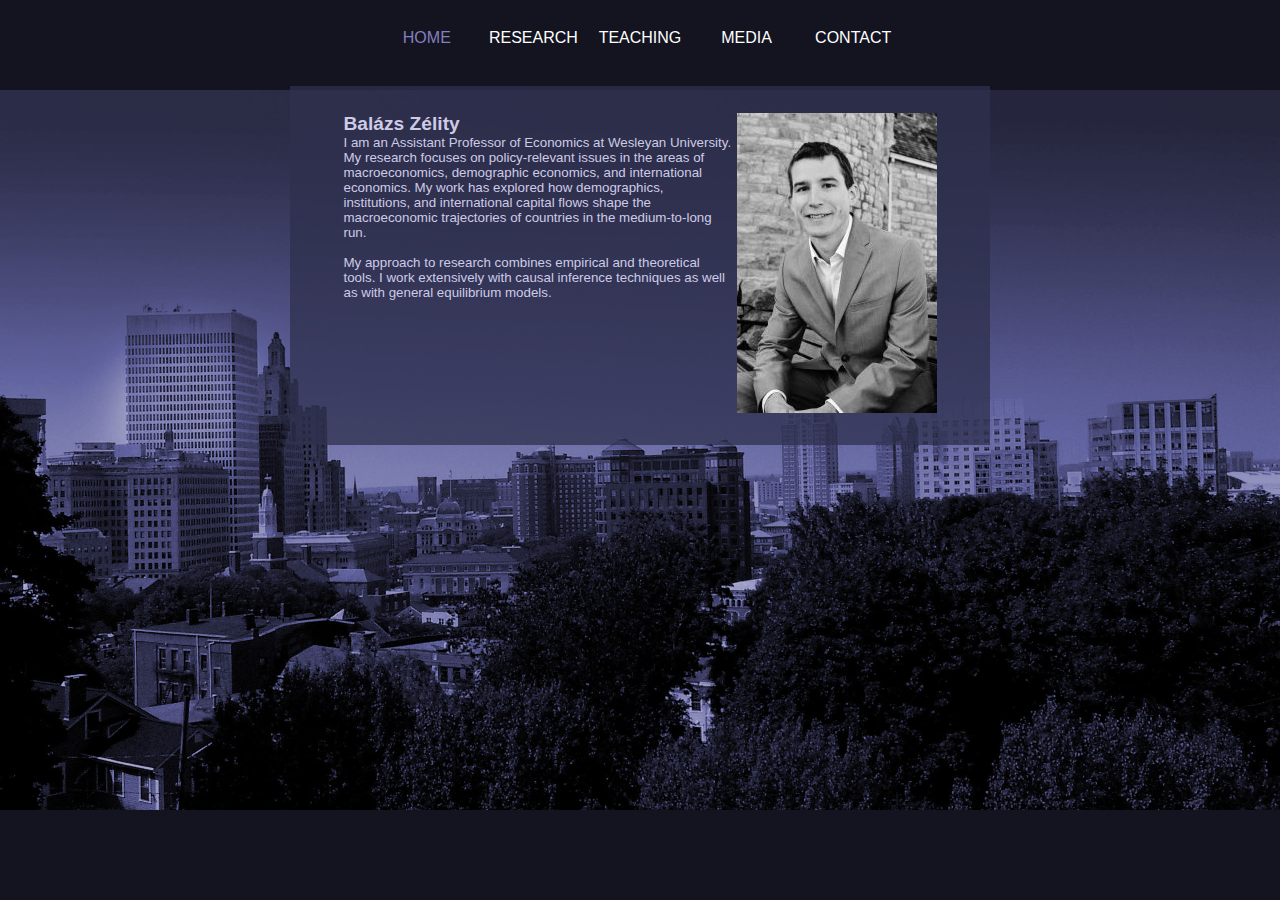
<file: index.html>
<!DOCTYPE html>
<html>
<head>
<title>Balázs Zélity - Assistant Professor of Economics at Wesleyan University</title>
<link rel="stylesheet" media="screen and (orientation: landscape)" href="style.css">
<link rel="stylesheet" media="screen and (orientation: portrait)" href="style_mob.css">
<meta id="meta" name="viewport" content="width=device-width; initial-scale=1.0">
<meta http-equiv="Content-Type" content="text/html; charset=UTF-8">
<meta name="robots" content="noarchive">
</head>
<body>

<br>
<!-------------------- DESKTOP HEADER -------------------->
<div class="front_full">
<table class="menu" align="center">
<tr>
  <td width=20% align="center"><a class="active" href="#">HOME</a></td>
  <td width=20% align="center"><a href="research">RESEARCH</a></td>
  <td width=20% align="center"><a href="teaching">TEACHING</a></td>
  <td width=20% align="center"><a href="media">MEDIA</a></td>
  <td width=20% align="center"><a href="contact">CONTACT</a></td>
</tr>
</table>
</div>

<!-------------------- MOBILE HEADER -------------------->
<div class="front_mobi">
<table class="menu" align="center">
<tr>
  <td width=33% align="center"><a class="active" href="#">HOME</a></td>
  <td width=33% align="center"><a href="research">RESEARCH</a></td>
  <td width=33% align="center"><a href="teaching">TEACHING</a></td>
</tr></table>
<table class="menu" align="center">
<tr>
  <td width=20%></td>
  <td width=30% align="center"><a href="media">MEDIA</a></td>
  <td width=30% align="center"><a href="contact">CONTACT</a></td>
  <td width=20%></td>
</tr>
</table>
</div>

<br><br>

<table class="header" align="center">
<tr class="header_vpad"></tr>
<!-------------------- DESKTOP BODY -------------------->
<tr class="front_full">
  <td class="hpad"></td>
  <td width=57% valign="top">
  <h1>Balázs Zélity</h1>
  
  <div class="content">I am an Assistant Professor of Economics at Wesleyan University. My research focuses on policy-relevant issues in the areas of macroeconomics, demographic economics, and international economics. My work has explored how demographics, institutions, and international capital flows shape the macroeconomic trajectories of countries in the medium-to-long run.<br><br>

My approach to research combines empirical and theoretical tools. I work extensively with causal inference techniques as well as with general equilibrium models.</div></td>
  <td width=28.6% valign="top"><img src="pics/profile_bw.jpg"></td>
  <td class="hpad"></td>
</tr>

<!-------------------- MOBILE BODY -------------------->
<tr class="front_mobi">
  <td class="hpad"></td>
  <td>
  <center><h1>Balázs Zélity</h1><br>
  
  <img src="pics/profile_bw.jpg"></center>
  
  <div class="content">I am an Assistant Professor of Economics at Wesleyan University. My research focuses on policy-relevant issues in the areas of economic growth and macroeconomics. My work has explored how demographics, institutions, and international capital flows shape the macroeconomic trajectories of countries in the medium-to-long run.<br><br>

My approach to research combines empirical and theoretical tools. I work extensively with causal inference techniques as well as with general equilibrium models.</div></td>
  <td class="hpad"></td>
</tr>

<!-------------------- COMMON FOOTER -------------------->
<tr class="header_vpad"></tr>
</table>

</body>
</html>
</file>
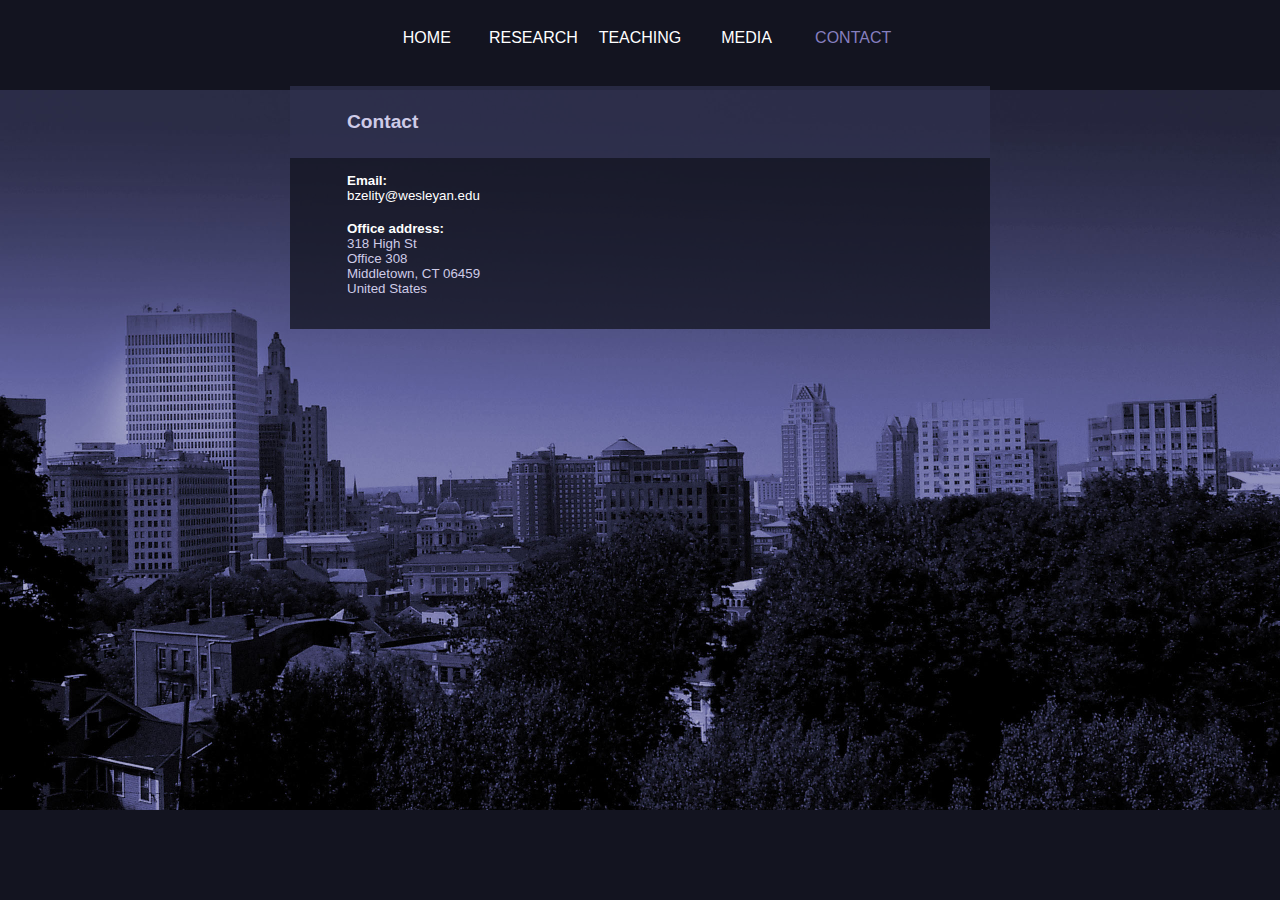
<file: contact/index.html>
<!DOCTYPE html>
<html>
<head>
<title>Balazs Zelity - Assistant Professor of Economics at Wesleyan University</title>
<link rel="stylesheet" media="screen and (orientation: landscape)" href="../style.css">
<link rel="stylesheet" media="screen and (orientation: portrait)" href="../style_mob.css">
<script src="../toggle.js"></script>
<meta name="robots" content="noarchive">
<meta id="meta" name="viewport" content="width=device-width; initial-scale=1.0">
</head>
<body>

<br>
<!-------------------- DESKTOP HEADER -------------------->
<div class="front_full">
<table class="menu" align="center">
<tr>
  <td width=20% align="center"><a href="../">HOME</a></td>
  <td width=20% align="center"><a href="../research">RESEARCH</a></td>
  <td width=20% align="center"><a href="../teaching">TEACHING</a></td>
  <td width=20% align="center"><a href="../media">MEDIA</a></td>
  <td width=20% align="center"><a class="active" href="../contact">CONTACT</a></td>
</tr>
</table>
</div>

<!-------------------- MOBILE HEADER -------------------->
<div class="front_mobi">
<table class="menu" align="center">
<tr>
  <td width=33% align="center"><a href="../">HOME</a></td>
  <td width=33% align="center"><a href="../research">RESEARCH</a></td>
  <td width=33% align="center"><a href="../teaching">TEACHING</a></td>
</tr></table>
<table class="menu" align="center">
<tr>
  <td width=20%></td>
  <td width=30% align="center"><a href="../media">MEDIA</a></td>
  <td width=30% align="center"><a class="active" href="../contact">CONTACT</a></td>
  <td width=20%></td>
</tr>
</table>
</div>

<br><br>

<table class="header" align="center">
<tr class="header_vpad"></tr>
<tr>
  <td class="hpad"></td>
  <td valign="top">
  <h1>Contact</h1></td>
  <td class="hpad"></td>
</tr>
<tr class="header_vpad"></tr>
</table>

<table class="content" align="center">
<tr class="content_vpad"></tr>
<tr>
  <td class="hpad"></td>
  <td>
  
  <h3>Email:</h3>
  <div class="content"><a class="text" href="mailto:bzelity@wesleyan.edu">bzelity@wesleyan.edu</a></div><br>
  
  <h3>Office address:</h3>
  <div class="content">318 High St</div>
  <div class="content">Office 308</div>
  <div class="content">Middletown, CT 06459</div>
  <div class="content">United States</div><br>
  

  <td class="hpad"></td>
</tr>
<tr class="content_vpad"></tr>
</table>

</body>
</html>
</file>
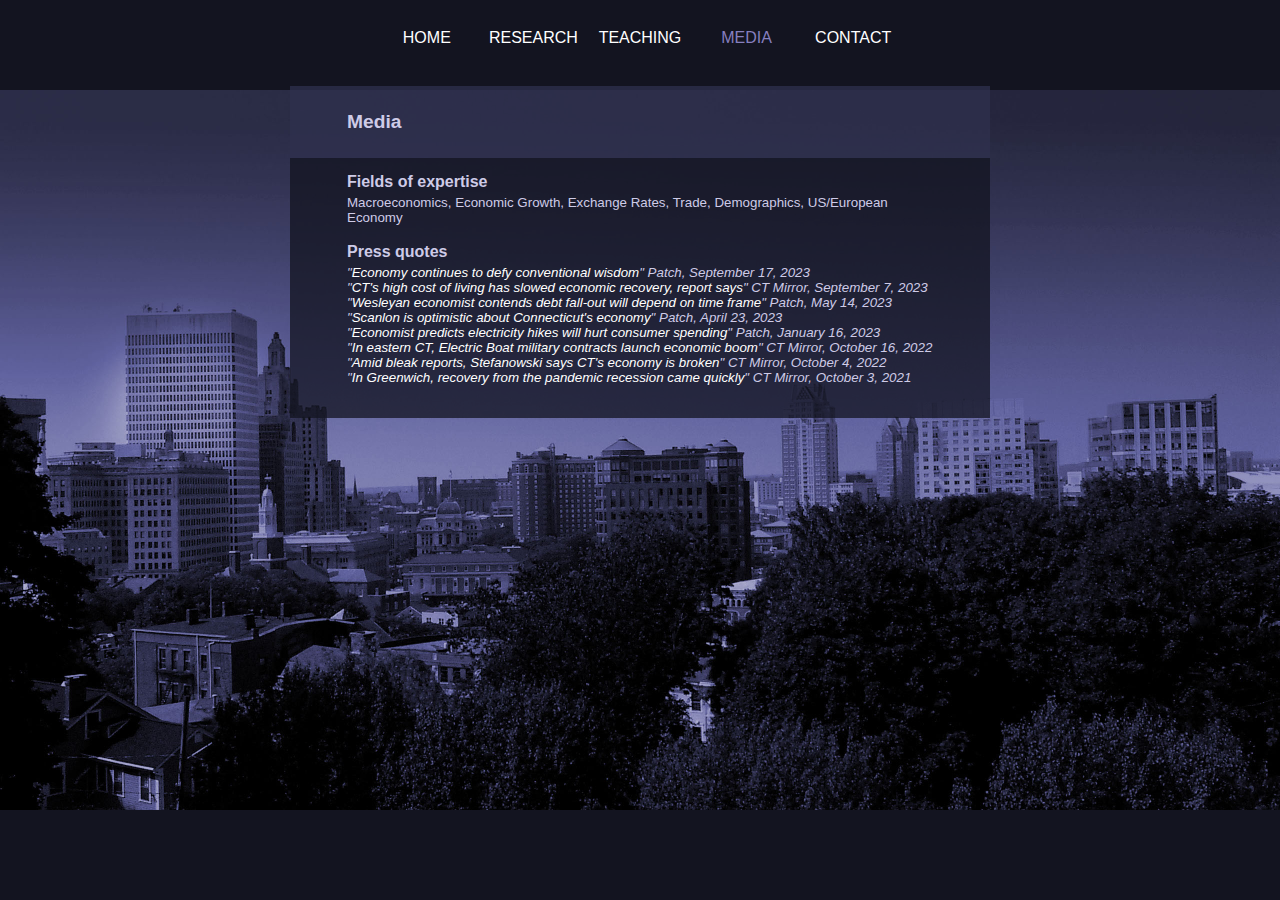
<file: media/index.html>
<!DOCTYPE html>
<html>
<head>
<title>Balazs Zelity - Assistant Professor of Economics at Wesleyan University</title>
<link rel="stylesheet" media="screen and (orientation: landscape)" href="../style.css">
<link rel="stylesheet" media="screen and (orientation: portrait)" href="../style_mob.css">
<script src="../toggle.js"></script>
<meta name="robots" content="noarchive">
<meta id="meta" name="viewport" content="width=device-width; initial-scale=1.0">
</head>
<body>

<br>
<!-------------------- DESKTOP HEADER -------------------->
<div class="front_full">
<table class="menu" align="center">
<tr>
  <td width=20% align="center"><a href="../">HOME</a></td>
  <td width=20% align="center"><a href="../research">RESEARCH</a></td>
  <td width=20% align="center"><a href="../teaching">TEACHING</a></td>
  <td width=20% align="center"><a class="active" href="../media">MEDIA</a></td>
  <td width=20% align="center"><a href="../contact">CONTACT</a></td>
</tr>
</table>
</div>

<!-------------------- MOBILE HEADER -------------------->
<div class="front_mobi">
<table class="menu" align="center">
<tr>
  <td width=33% align="center"><a href="../">HOME</a></td>
  <td width=33% align="center"><a href="../research">RESEARCH</a></td>
  <td width=33% align="center"><a href="../teaching">TEACHING</a></td>
</tr></table>
<table class="menu" align="center">
<tr>
  <td width=20%></td>
  <td width=30% align="center"><a class="active" href="../media">MEDIA</a></td>
  <td width=30% align="center"><a href="../contact">CONTACT</a></td>
  <td width=20%></td>
</tr>
</table>
</div>

<br><br>

<table class="header" align="center">
<tr class="header_vpad"></tr>
<tr>
  <td class="hpad"></td>
  <td valign="top">
  <h1>Media</h1></td>
  <td class="hpad"></td>
</tr>
<tr class="header_vpad"></tr>
</table>

<table class="content" align="center">
<tr class="content_vpad"></tr>
<tr>
  <td class="hpad"></td>
  <td>
  <h2>Fields of expertise</h2>
  <div class="content">Macroeconomics, Economic Growth, Exchange Rates, Trade, Demographics, US/European Economy</div><br>
  
  <h2>Press quotes</h2>
  <div class="date">"<a class="text" href="https://patch.com/connecticut/brookfield/economy-continues-defy-conventional-wisdom" target="_blank">Economy continues to defy conventional wisdom</a>" Patch, September 17, 2023<br>
  
  "<a class="text" href="https://ctmirror.org/2023/09/07/ct-cost-of-living-economic-recovery-job-growth/" target="_blank">CT's high cost of living has slowed economic recovery, report says</a>" CT Mirror, September 7, 2023<br>
  
  "<a class="text" href="https://patch.com/connecticut/brookfield/wesleyan-economist-contends-debt-fall-out-will-depend-time-frame" target="_blank">Wesleyan economist contends debt fall-out will depend on time frame</a>" Patch, May 14, 2023<br>
  
  "<a class="text" href="https://patch.com/connecticut/brookfield/scanlon-optimistic-connecticuts-economy" target="_blank">Scanlon is optimistic about Connecticut's economy</a>" Patch, April 23, 2023<br>
  
  "<a class="text" href="https://patch.com/connecticut/brookfield/economist-predicts-electricity-hikes-will-hurt-consumer-spending" target="_blank">Economist predicts electricity hikes will hurt consumer spending</a>" Patch, January 16, 2023<br>
  
  "<a class="text" href="https://ctmirror.org/2022/10/16/ct-electric-boat-submarine-groton-military-industrial-base-manufacturing/" target="_blank">In eastern CT, Electric Boat military contracts launch economic boom</a>" CT Mirror, October 16, 2022<br>
  
  "<a class="text" href="https://ctmirror.org/2022/10/04/bob-stefanowski-ct-economy-growth-governor-race/" target="_blank">Amid bleak reports, Stefanowski says CT's economy is broken</a>" CT Mirror, October 4, 2022<br>
  
"<a class="text" href="https://ctmirror.org/2021/10/03/in-greenwich-recovery-from-the-pandemic-recession-came-quickly/" target="_blank">In Greenwich, recovery from the pandemic recession came quickly</a>" CT Mirror, October 3, 2021</div><br>
  
  <td class="hpad"></td>
</tr>
<tr class="content_vpad"></tr>
</table>

</body>
</html>
</file>
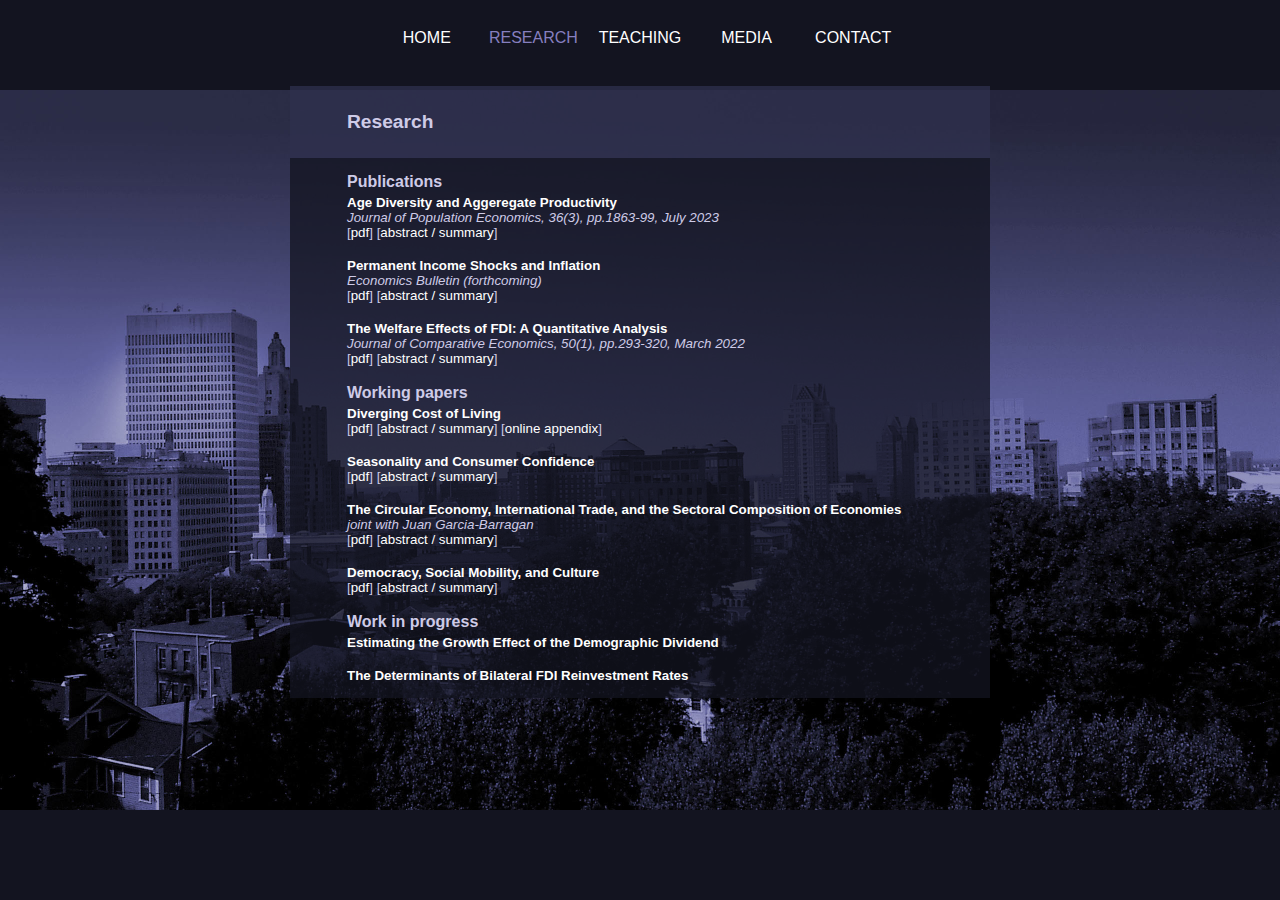
<file: research/index.html>
<!DOCTYPE html>
<html>
<head>
<title>Balazs Zelity - Assistant Professor of Economics at Wesleyan University</title>
<link rel="stylesheet" media="screen and (orientation: landscape)" href="../style.css">
<link rel="stylesheet" media="screen and (orientation: portrait)" href="../style_mob.css">
<script src="../toggle.js"></script>
<meta name="robots" content="noarchive">
<meta id="meta" name="viewport" content="width=device-width; initial-scale=1.0">
</head>
<body>

<br>
<!-------------------- DESKTOP HEADER -------------------->
<div class="front_full">
<table class="menu" align="center">
<tr>
  <td width=20% align="center"><a href="../">HOME</a></td>
  <td width=20% align="center"><a class="active" href="../research">RESEARCH</a></td>
  <td width=20% align="center"><a href="../teaching">TEACHING</a></td>
  <td width=20% align="center"><a href="../media">MEDIA</a></td>
  <td width=20% align="center"><a href="../contact">CONTACT</a></td>
</tr>
</table>
</div>

<!-------------------- MOBILE HEADER -------------------->
<div class="front_mobi">
<table class="menu" align="center">
<tr>
  <td width=33% align="center"><a href="../">HOME</a></td>
  <td width=33% align="center"><a class="active" href="../research">RESEARCH</a></td>
  <td width=33% align="center"><a href="../teaching">TEACHING</a></td>
</tr></table>
<table class="menu" align="center">
<tr>
  <td width=20%></td>
  <td width=30% align="center"><a href="../media">MEDIA</a></td>
  <td width=30% align="center"><a href="../contact">CONTACT</a></td>
  <td width=20%></td>
</tr>
</table>
</div>

<br><br>

<table class="header" align="center">
<tr class="header_vpad"></tr>
<tr>
  <td class="hpad"></td>
  <td valign="top">
  <h1>Research</h1></td>
  <td class="hpad"></td>
</tr>
<tr class="header_vpad"></tr>
</table>

<table class="content" align="center">
<tr class="content_vpad"></tr>
<tr>
  <td class="hpad"></td>
  <td>
  <h2>Publications</h2>
  
  <h3>Age Diversity and Aggeregate Productivity</h3>
  <div class="date">Journal of Population Economics, 36(3), pp.1863-99, July 2023</div>
  <div class="content">[<a class="text" href="https://link.springer.com/article/10.1007/s00148-022-00911-3">pdf</a>] [<a class="text" href="javascript:unhide('abs04');">abstract / summary</a>]</div>
  <div id="abs04" class="hidden">This research explores theoretically, empirically and quantitatively the role of age diversity in determining aggregate productivity and output. Age diversity has two conflicting effects on output. On the one hand, due to skill complementarity across different cohorts, age diversity may be beneficial. On the other hand, rapid skill-biased technological change makes age diversity costly as up-to-date education tends to be concentrated among younger cohorts. To study this trade-off, I first build an overlapping-generations (OLG) model which, in view of these two opposing forces, predicts a hump-shaped relationship between age diversity and GDP per capita. This prediction is established analytically, and also quantitatively using real-world population data in an extended computational version of the model. The prediction is then tested using country-level panel data with a novel instrument, and regional data from Europe. Moving one standard deviation closer to the optimal level of age diversity is associated with a 1.5% increase in GDP per capita. In addition, consistent with the predictions of the model, the optimal level of age diversity is lower in economies where skill-biased technological change is more prevalent.</div><br>
  
  <h3>Permanent Income Shocks and Inflation</h3>
  <div class="date">Economics Bulletin (forthcoming)</div>
  <div class="content">[<a class="text" href="http://repec.wesleyan.edu/pdf/bzelity/2020003_zelity.pdf">pdf</a>] [<a class="text" href="javascript:unhide('abs05');">abstract / summary</a>]</div>
  <div id="abs05" class="hidden">A puzzle in the literature on the macroeconomic effects of permanent income shocks is that exogenous permanent Social Security shocks do not have a sustained positive effect on real aggregate consumption. It has been argued that this is due to the implementation of contractionary monetary policy in wake of these benefit increases. This paper documents an alternative, potentially complementary explanation for the puzzle. Namely, using exogenous permanent Social Security shocks as well as minimum wage increases, I show that these permanent income shocks lead to an increase in inflation. Thus while nominal aggregate consumption gains can be observed in the data, real gains are small to non-existent due to the higher price level.</div><br>
  
  <h3>The Welfare Effects of FDI: A Quantitative Analysis</h3>
  <div class="date">Journal of Comparative Economics, 50(1), pp.293-320, March 2022</div>
  <div class="content">[<a class="text" href="https://www.sciencedirect.com/science/article/pii/S0147596721000615">pdf</a>] [<a class="text" href="javascript:unhide('abs06');">abstract / summary</a>]</div>
  <div id="abs06" class="hidden">Foreign direct investment (FDI) can increase productivity and wages. However, it is also often accompanied by primary income deficits as foreign-owned firms repatriate their profits. The welfare effects of FDI are thus ambiguous. A particularly illustrative example of this phenomenon are the Visegrád 4 (V4) countries (Czech Republic, Hungary, Poland, Slovakia). This paper investigates whether FDI can be beneficial in the presence of profit repatriation using a general equilibrium model calibrated to the V4 economies. Counterfactual simulations suggest that the benefits of FDI outweigh the costs for these countries. On average, a 1% increase in the share of foreign firms is associated with a 0.17% increase in welfare. However, incentivising foreign firms to reinvest more of their profits domestically is, ceteris paribus, welfare-improving. A 10-percentage-point increase in the profit repatriation rate is associated with a 1.06% welfare gain on average.</div><br>
  
  <h2>Working papers</h2>
  
  <h3>Diverging Cost of Living</h3>
  <div class="content">[<a class="text" href="papers/08-diverging_cost_of_living.pdf">pdf</a>] [<a class="text" href="javascript:unhide('abs08');">abstract / summary</a>] [<a class="text" href="papers/08-online_appendix.pdf">online appendix</a>]</div>
  <div id="abs08" class="hidden">Cost-of-living divergence is documented in the United States over the 2000-2019 time period between different age groups, income groups, and between renters and owners. Using household-level regression analysis as well as a decomposition of CPIs into different expenditure categories, the paper finds that the divergence is largely driven by housing and health expenditures. In particular, the way housing costs evolved created a gap between the inflation experienced by renters and owners, while rapid health cost inflation led to cost-of-living divergence along generational lines. Two consequences of cost-of-living divergence are documented. First, generational income inequality is dampened, while pure income inequality is exacerbated if one uses group-specific CPIs to convert nominal income into real income. Second, Social Security benefit increases did not keep up with the cost of living of the elderly because older cohorts experienced above-average inflation. Finally, the paper shows that expansionary monetary policy is behind some of the renter/owner cost-of-living divergence, but not the health-related generational divergence.</div><br>
  
  <h3>Seasonality and Consumer Confidence</h3>
  <div class="content">[<a class="text" href="http://repec.wesleyan.edu/pdf/bzelity/2022001_zelity.pdf">pdf</a>] [<a class="text" href="javascript:unhide('abs07');">abstract / summary</a>]</div>
  <div id="abs07" class="hidden">This research empirically investigates whether consumer confidence is affected by seasonal weather fluctuations. Cross-country panel regressions are run with two different data sets. It is found that both solar elevation and sunlight duration positively affect consumer confidence. The presence of country and year-by-quarter fixed effects as well as controls for the business cycle help rule out alternative explanations. A one standard deviation increase in solar elevation or sunlight duration is associated with a 0.02-0.04 SD increase in consumer confidence.</div><br>

  <h3>The Circular Economy, International Trade, and the Sectoral Composition of Economies</h3>
  <div class="date">joint with Juan Garcia-Barragan</div>
  <div class="content">[<a class="text" href="papers/03-circular_economy.pdf">pdf</a>] [<a class="text" href="javascript:unhide('abs03');">abstract / summary</a>]</div>
  <div id="abs03" class="hidden">There has been a recent trend in a number of major economies towards the introduction of large-scale recycling schemes. In this paper we explore how such initiatives affect the sectoral composition of economies throughout the world via global raw material markets and trade linkages. We build a multi-country multi-sector model of recycling and trade, which shows that increased recycling in rich resource-poor countries incentivizes these countries' poor resource-rich trade partners to transition from mining to manufacturing. The model suggests that the channel for this transition is decreased global raw material demand, which exerts a downward pressure on raw material prices. Numerical simulations of our model indicate that the quantitative effects of increased recycling via this mechanism are significant.</div><br>
  
  <h3>Democracy, Social Mobility, and Culture</h3>
  <div class="content">[<a class="text" href="papers/02-democracy_social_mobility.pdf">pdf</a>] [<a class="text" href="javascript:unhide('abs02');">abstract / summary</a>]</div>
  <div id="abs02" class="hidden">In this paper, we investigate the role of parental exposure to democratic institutions in shaping social mobility. First, we find that people whose parents hail from more democratic societies experience more upward mobility. This result is established in a sample of second-generation immigrants in the United States. Identification primarily focuses on exploiting within-origin-country variation in democracy over time. Second, we investigate the potential channel for this finding. We find that people in more democratic societies believe more in meritocracy, and that this difference in beliefs translates into higher upward mobility. Our results imply that people who grew up in more democratic societies hold more favorable beliefs about meritocracy, that these beliefs are retained after emigration, and are transmitted to the next generation. This ultimately affects how successful second-generation immigrant children are relative to their parents.</div><br>
  
 <h2>Work in progress</h2>
 
 <h3>Estimating the Growth Effect of the Demographic Dividend</h3><br>
 
 <h3>The Determinants of Bilateral FDI Reinvestment Rates</h3>
 
  </td>
  
  <td class="hpad"></td>
</tr>
<tr class="content_vpad"></tr>
</table>

</body>
</html>
</file>
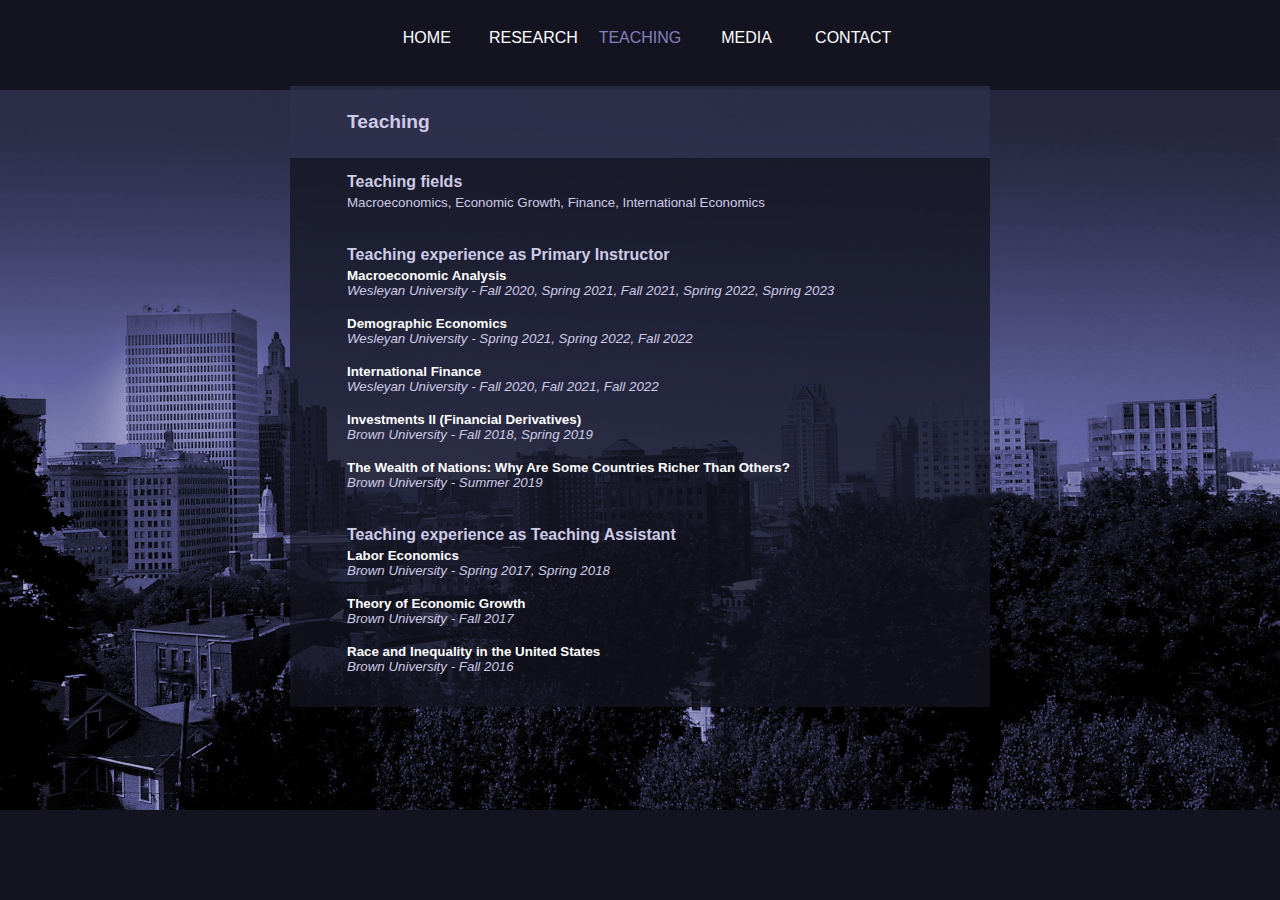
<file: teaching/index.html>
<!DOCTYPE html>
<html>
<head>
<title>Balazs Zelity - Assistant Professor of Economics at Wesleyan University</title>
<link rel="stylesheet" media="screen and (orientation: landscape)" href="../style.css">
<link rel="stylesheet" media="screen and (orientation: portrait)" href="../style_mob.css">
<script src="../toggle.js"></script>
<meta name="robots" content="noarchive">
<meta id="meta" name="viewport" content="width=device-width; initial-scale=1.0">
</head>
<body>

<br>
<!-------------------- DESKTOP HEADER -------------------->
<div class="front_full">
<table class="menu" align="center">
<tr>
  <td width=20% align="center"><a href="../">HOME</a></td>
  <td width=20% align="center"><a href="../research">RESEARCH</a></td>
  <td width=20% align="center"><a class="active" href="../teaching">TEACHING</a></td>
  <td width=20% align="center"><a href="../media">MEDIA</a></td>
  <td width=20% align="center"><a href="../contact">CONTACT</a></td>
</tr>
</table>
</div>

<!-------------------- MOBILE HEADER -------------------->
<div class="front_mobi">
<table class="menu" align="center">
<tr>
  <td width=33% align="center"><a href="../">HOME</a></td>
  <td width=33% align="center"><a href="../research">RESEARCH</a></td>
  <td width=33% align="center"><a class="active" href="../teaching">TEACHING</a></td>
</tr></table>
<table class="menu" align="center">
<tr>
  <td width=20%></td>
  <td width=30% align="center"><a href="../media">MEDIA</a></td>
  <td width=30% align="center"><a href="../contact">CONTACT</a></td>
  <td width=20%></td>
</tr>
</table>
</div>

<br><br>

<table class="header" align="center">
<tr class="header_vpad"></tr>
<tr>
  <td class="hpad"></td>
  <td valign="top">
  <h1>Teaching</h1></td>
  <td class="hpad"></td>
</tr>
<tr class="header_vpad"></tr>
</table>

<table class="content" align="center">
<tr class="content_vpad"></tr>
<tr>
  <td class="hpad"></td>
  <td>
  <h2>Teaching fields</h2>
  <div class="content">Macroeconomics, Economic Growth, Finance, International Economics</div><br><br>
  
  <h2>Teaching experience as Primary Instructor</h2>
  <h3>Macroeconomic Analysis</h3>
  <div class="date">Wesleyan University - Fall 2020, Spring 2021, Fall 2021, Spring 2022, Spring 2023</div><br>
  
  <h3>Demographic Economics</h3>
  <div class="date">Wesleyan University - Spring 2021, Spring 2022, Fall 2022</div><br>
  
  <h3>International Finance</h3>
  <div class="date">Wesleyan University - Fall 2020, Fall 2021, Fall 2022</div><br>
  
  <h3>Investments II (Financial Derivatives)</h3>
  <div class="date">Brown University - Fall 2018, Spring 2019</div><br>
  
  <h3>The Wealth of Nations: Why Are Some Countries Richer Than Others?</h3>
  <div class="date">Brown University - Summer 2019</div><br><br>
  
  
  <h2>Teaching experience as Teaching Assistant</h2>
  <h3>Labor Economics</h3>
  <div class="date">Brown University - Spring 2017, Spring 2018</div><br>
  
  <h3>Theory of Economic Growth</h3>
  <div class="date">Brown University - Fall 2017</div><br>
  
  <h3>Race and Inequality in the United States</h3>
  <div class="date">Brown University - Fall 2016</div><br>
  </td>
  
  <td class="hpad"></td>
</tr>
<tr class="content_vpad"></tr>
</table>

</body>
</html>
</file>
<file: style.css>
html {
   min-height: 100%;
   font-size: medium;
}

body {
   background: no-repeat center/100% url("pics/background.jpg");
   background-attachment: fixed;
   background-color: rgb(19, 20, 32);
   font-size: medium;
}

a {
  font-family: Gadugi, Helvetica, sans-serif;
  color: #FFFFFF;
  font-size: medium;
  text-decoration: none;
}

a.active {
  color: #867fbf;
}

a.text {
  font-size: inherit;
}

a:hover {
  color: #867fbf;
}

table.menu {
  font-family: Gadugi, Helvetica, sans-serif;
  font-size: medium;
  color: #FFFFFF;
  width: 535px;
}

table.header {
  background: rgba(47, 48, 78, 0.75);
  width: 700px;
}

tr.header_vpad {
  height: 20px;
}

td.hpad {
  width: 50px;
}

tr.content_vpad {
  height: 10px;
}

table.content {
  background: rgba(19, 20, 32, 0.75);
  width: 700px;
}

tr.front_mobi {
  display: none;
}

tr.front_full {
  display: inline;
}

div.front_full {
  display: inline;
}

div.front_mobi {
  display: none;
}

div.content {
  color: #cecbe7;
  font-family: Gadugi, Helvetica, sans-serif;
  font-size: smaller;
}

div.date {
  color: #cecbe7;
  font-family: Gadugi, Helvetica, sans-serif;
  font-size: smaller;
  font-style: italic;
}

h1 {
  color: #cecbe7;
  font-family: Gadugi, Helvetica, sans-serif;
  font-size: larger;
  font-weight: bold;
  margin-top: 0px;
  margin-bottom: 0px;
}

h2 {
  color: #cecbe7;
  font-family: Gadugi, Helvetica, sans-serif;
  font-size: medium;
  font-weight: bold;
  margin-top: 0px;
  margin-bottom: 4px;
}

h3 {
  font-family: Gadugi, Helvetica, sans-serif;
  color: #FFFFFF;
  font-size: smaller;
  font-weight: bold;
  margin-top: 0px;
  margin-bottom: 0px;
}

.hidden {
  display: none;
  color: #cecbe7;
  font-family: Gadugi, Helvetica, sans-serif;
  font-size: smaller;
}

.unhidden {
  display: block;
  color: #cecbe7;
  font-family: Gadugi, Helvetica, sans-serif;
  font-size: smaller;
} 

.form_in {
  width: 96.7%;
  background-color: rgb(19, 20, 32);
  border: 1px solid #ffffff;
  color: #ffffff;
}

table.form_table {
  margin-left: auto;
  margin-right: auto;
  border-collapse: collapse;
}
</file>
<file: style_mob.css>
html {
   font-size: 100%;
}

body {
   background-color: rgb(19, 20, 32);
   font-size: 100%;
}

a {
  font-family: Gadugi, Helvetica, sans-serif;
  color: #FFFFFF;
  font-size: 100%;
  text-decoration: none;
}

a.active {
  color: #867fbf;
}

a.text {
  font-size: inherit;
}

a:hover {
  color: #867fbf;
}

table.menu {
  font-family: Gadugi, Helvetica, sans-serif;
  font-size: 100%;
  color: #FFFFFF;
  width: 100%;
}

table.header {
  background: rgba(47, 48, 78, 0.75);
  width: 100%;
}

tr.header_vpad {
  height: 20px;
}

td.hpad {
  width: 20px;
}

table.content {
  background: rgba(19, 20, 32, 0.75);
  width: 100%;
}

tr.front_mobi {
  display: inline;
}

tr.front_full {
  display: none;
}

div.front_full {
  display: none;
}

div.front_mobi {
  display: inline;
}

td.content_hpad {
  width: 20px;
}

div.content {
  color: #cecbe7;
  font-family: Gadugi, Helvetica, sans-serif;
  font-size: 83.3%;
}

div.date {
  color: #cecbe7;
  font-family: Gadugi, Helvetica, sans-serif;
  font-size: 83.3%;
  font-style: italic;
}

h1 {
  color: #cecbe7;
  font-family: Gadugi, Helvetica, sans-serif;
  font-size: 120%;
  font-weight: bold;
  margin-top: 0px;
  margin-bottom: 0px;
}

h2 {
  color: #cecbe7;
  font-family: Gadugi, Helvetica, sans-serif;
  font-size: 100%;
  font-weight: bold;
  margin-top: 0px;
  margin-bottom: 0px;
}

h3 {
  font-family: Gadugi, Helvetica, sans-serif;
  color: #FFFFFF;
  font-size: 83.3%;
  font-weight: bold;
  margin-top: 0px;
  margin-bottom: 0px;
}

.hidden {
  display: none;
  color: #cecbe7;
  font-family: Gadugi, Helvetica, sans-serif;
  font-size: 83.3%;
}

.unhidden {
  display: block;
  color: #cecbe7;
  font-family: Gadugi, Helvetica, sans-serif;
  font-size: 83.3%;
} 

.form_in {
  width: 96.7%;
  background-color: rgb(19, 20, 32);
  border: 1px solid #ffffff;
  color: #ffffff;
}

table.form_table {
  margin-left: auto;
  margin-right: auto;
  border-collapse: collapse;
}
</file>
